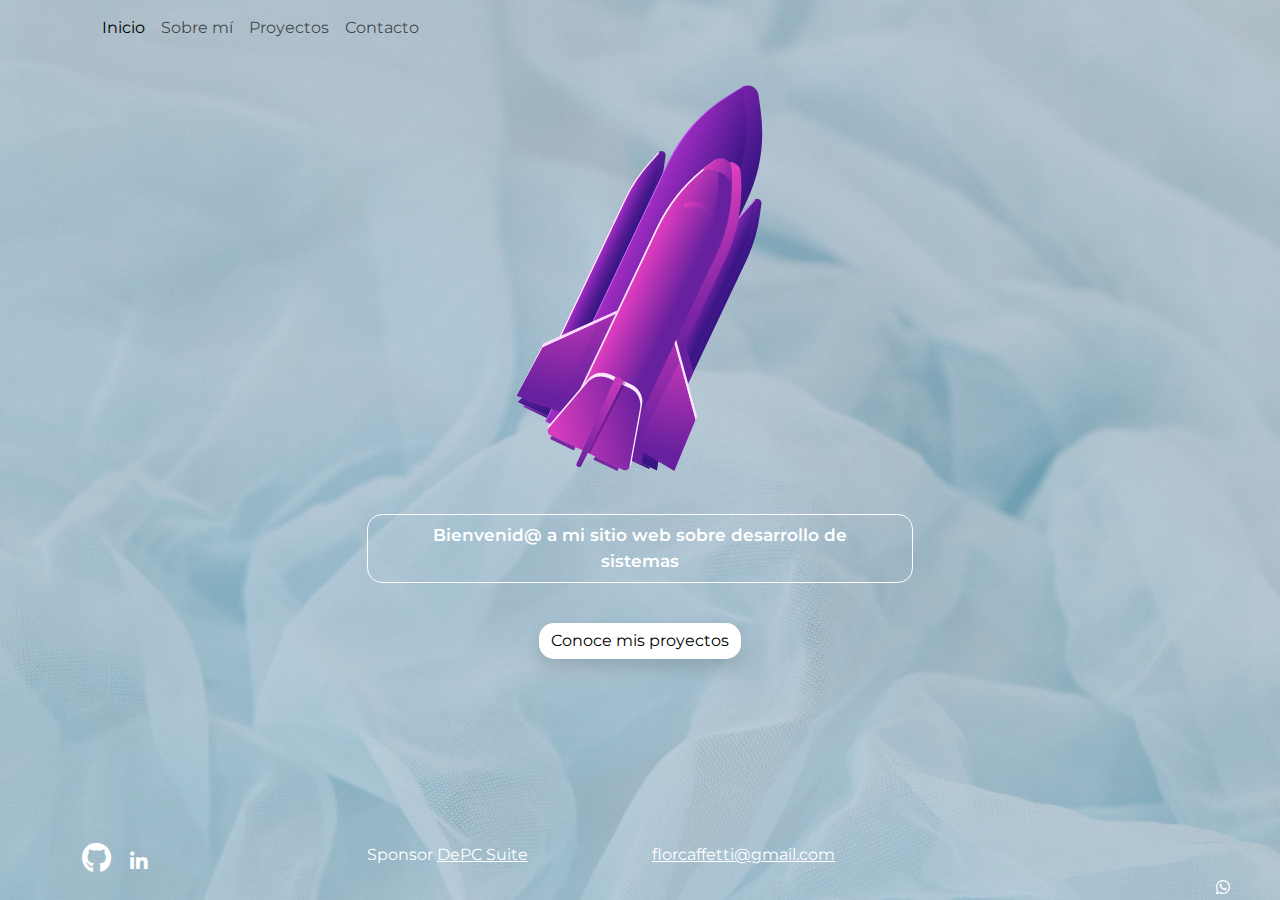
<file: index.html>
<!DOCTYPE html>
<html lang="es" class="h-100">

<head>
    <meta charset="UTF-8">
    <meta http-equiv="X-UA-Compatible" content="IE=edge">
    <meta name="viewport" content="width=device-width, initial-scale=1.0">
    <link rel="stylesheet" href="css/fontawesome/css/all.min.css">
    <link rel="stylesheet" href="css/fontawesome/css/fontawesome.min.css">
    <link rel="stylesheet" href="css/bootstrap/css/bootstrap.min.css">
    <script src="css/bootstrap/js/bootstrap.bundle.min.js"></script>
    <link rel="stylesheet" href="css/estilos.css">
    <title>Inicio</title>
</head>

<body id="inicio" class="d-flex flex-column h-100">
    <header class="container">
        <nav class="navbar navbar-expand-md mb-4">
            <div class="container-fluid">
                <button class="navbar-toggler" type="button" data-bs-toggle="collapse" data-bs-target="#navbarCollapse"
                    aria-controls="navbarCollapse" aria-expanded="false" aria-label="Toggle navigation">
                    <span class="navbar-toggler-icon"></span>
                </button>
                <div class="collapse navbar-collapse" id="navbarCollapse">
                    <ul class="navbar-nav me-auto mb-2 mb-md-0">
                        <li class="nav-item">
                            <a class="nav-link active" href="index.html">Inicio</a>
                        </li>
                        <li class="nav-item">
                            <a class="nav-link" href="sobre-mi.html">Sobre mí</a>
                        </li>
                        <li class="nav-item">
                            <a class="nav-link" href="proyectos.html">Proyectos</a>
                        </li>
                        <li class="nav-item">
                            <a class="nav-link" href="contacto.html">Contacto</a>
                        </li>
                    </ul>
                </div>
            </div>
        </nav>
    </header>
    <main class="container">
        <div class="row">
            <div class="col-12 mx-auto text-center cohete">
                <a href="proyectos.html"><img src="images/cohete.svg" alt=""></a>
            </div>
            <div class="col-12 col-sm-6 offset-sm-3 text-center">
                <div class="my-4">
                    <p class="px-5 py-2">Bienvenid@ a mi sitio web sobre desarrollo de sistemas</p>
                </div>
            </div>
            <div class="col-12 text-center pt-3 pb-5">
                <a href="proyectos.html" class="btn shadow">Conoce mis proyectos</a>
            </div>
        </div>
    </main>
    <footer class="container mt-auto pb-4">
        <div class="btn-whatsapp">
            <i class="fa-brands fa-whatsapp"></i>
        </div>
        <div class="row">
            <div class="col-3">
                <a href="" target="_blank" title="Github"><i class="fab fa-github"></i></a>
                <a href="" target="_blank" title="LinkedIn"><i class="fab fa-linkedin-in"></i></a>
            </div>
            <div class="col-3">
                Sponsor <a href="https://depcsuite.com">DePC Suite</a>
            </div>
            <div class="col-3">
                <a href="mailto:florcaffetti@gmail.com">florcaffetti@gmail.com</a>
            </div>
        </div>
    </footer>
</body>

</html>
</file>
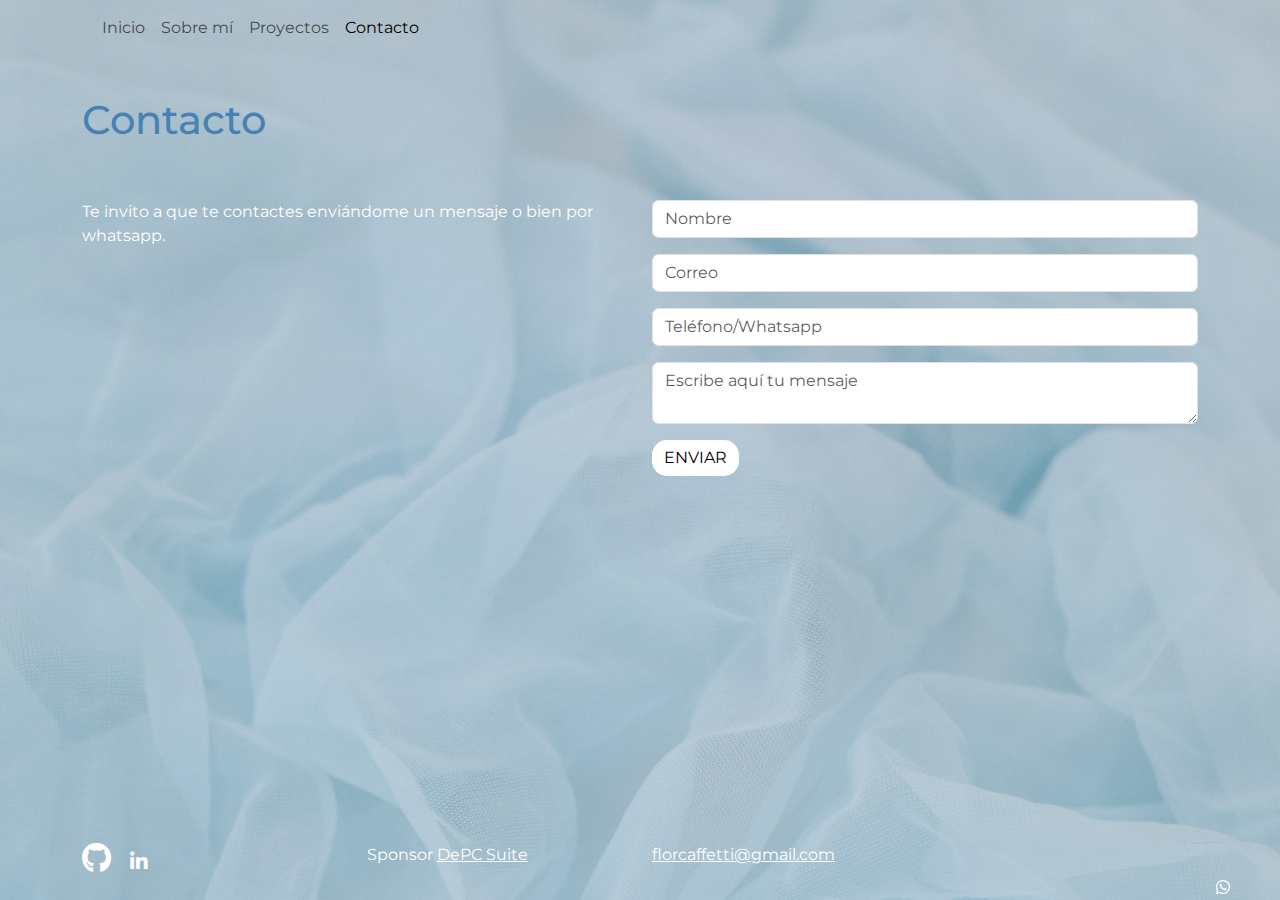
<file: contacto.html>
<!DOCTYPE html>
<html lang="es" class="h-100">

<head>
    <meta charset="UTF-8">
    <meta http-equiv="X-UA-Compatible" content="IE=edge">
    <meta name="viewport" content="width=device-width, initial-scale=1.0">
    <link rel="stylesheet" href="css/fontawesome/css/all.min.css">
    <link rel="stylesheet" href="css/fontawesome/css/fontawesome.min.css">
    <link rel="stylesheet" href="css/bootstrap/css/bootstrap.min.css">
    <script src="css/bootstrap/js/bootstrap.bundle.min.js"></script>
    <link rel="stylesheet" href="css/estilos.css">
    <title>Contacto</title>
</head>

<body id="contacto" class="d-flex flex-column h-100">
    <header class="container">
        <nav class="navbar navbar-expand-md mb-4">
            <div class="container-fluid">
                <button class="navbar-toggler" type="button" data-bs-toggle="collapse" data-bs-target="#navbarCollapse"
                    aria-controls="navbarCollapse" aria-expanded="false" aria-label="Toggle navigation">
                    <span class="navbar-toggler-icon"></span>
                </button>
                <div class="collapse navbar-collapse" id="navbarCollapse">
                    <ul class="navbar-nav me-auto mb-2 mb-md-0">
                        <li class="nav-item">
                            <a class="nav-link" href="index.html">Inicio</a>
                        </li>
                        <li class="nav-item">
                            <a class="nav-link" href="sobre-mi.html">Sobre mí</a>
                        </li>
                        <li class="nav-item">
                            <a class="nav-link" href="proyectos.html">Proyectos</a>
                        </li>
                        <li class="nav-item">
                            <a class="nav-link active" href="contacto.html">Contacto</a>
                        </li>
                    </ul>
                </div>
            </div>
        </nav>
    </header>
    <main class="container">
        <div class="row">
            <div class="col-12 pt-3 pb-5">
                <h1>Contacto</h1>
            </div>
        </div>
        <div class="row">
            <div class="col-12 col-sm-6">
                <p>Te invito a que te contactes enviándome un mensaje o bien por whatsapp.</p>
            </div>
            <div class="col-12 col-sm-6">
                <form action="" method="POSt">
                    <div class="pb-3">
                        <input type="text" name="txtNombre" id="txtNombre" placeholder="Nombre" class="form-control">
                    </div>
                    <div class="pb-3">
                        <input type="email" name="txtCorreo" id="txtCorreo" placeholder="Correo" class="form-control">
                    </div>
                    <div class="pb-3">
                        <input type="tel" name="txtTelefono" id="txtTelefono" placeholder="Teléfono/Whatsapp"
                            class="form-control">
                    </div>
                    <div class="pb-3">
                        <textarea name="txtMensaje" id="txtMensaje" placeholder="Escribe aquí tu mensaje"
                            class="form-control"></textarea>
                    </div>
                    <div>
                        <button type="submit" id="btnEnviar" name="btnEnviar" class="btn">ENVIAR</button>
                    </div>
                </form>
            </div>
        </div>
    </main>
    <footer class="container mt-auto pb-4">
        <div class="btn-whatsapp">
            <i class="fa-brands fa-whatsapp"></i>
        </div>
        <div class="row">
            <div class="col-3">
                <a href="" target="_blank" title="Github"><i class="fab fa-github"></i></a>
                <a href="" target="_blank" title="LinkedIn"><i class="fab fa-linkedin-in"></i></a>
            </div>
            <div class="col-3">
                Sponsor <a href="https://depcsuite.com">DePC Suite</a>
            </div>
            <div class="col-3">
                <a href="mailto:florcaffetti@gmail.com">florcaffetti@gmail.com</a>
            </div>
        </div>
    </footer>
</body>

</html>
</file>
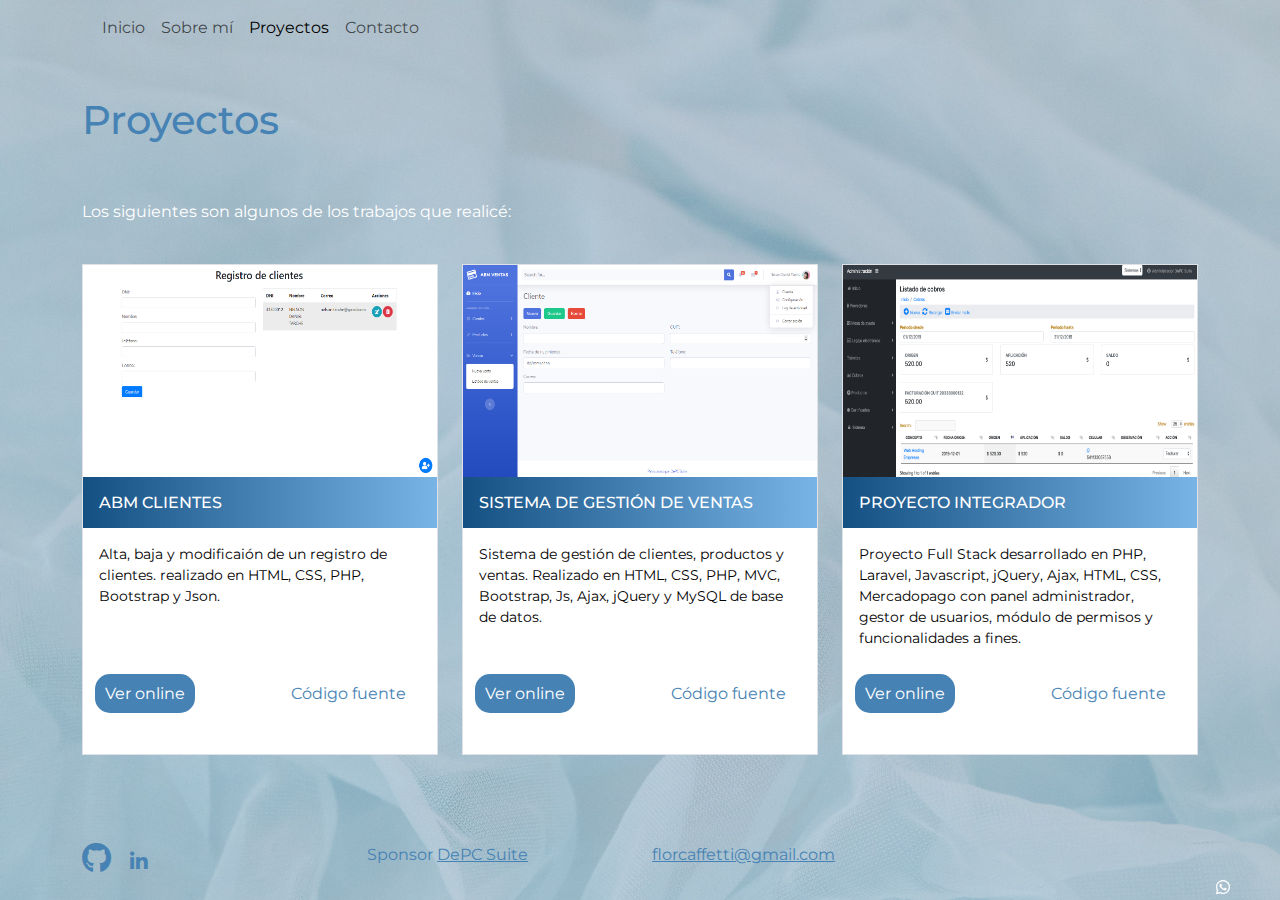
<file: proyectos.html>
<!DOCTYPE html>
<html lang="es" class="h-100">

<head>
    <meta charset="UTF-8">
    <meta http-equiv="X-UA-Compatible" content="IE=edge">
    <meta name="viewport" content="width=device-width, initial-scale=1.0">
    <link rel="stylesheet" href="css/fontawesome/css/all.min.css">
    <link rel="stylesheet" href="css/fontawesome/css/fontawesome.min.css">
    <link rel="stylesheet" href="css/bootstrap/css/bootstrap.min.css">
    <script src="css/bootstrap/js/bootstrap.bundle.min.js"></script>
    <link rel="stylesheet" href="css/estilos.css">
    <title>Proyectos</title>
</head>

<body id="proyectos" class="d-flex flex-column h-100">
    <header class="container">
        <nav class="navbar navbar-expand-md mb-4">
            <div class="container-fluid">
                <button class="navbar-toggler" type="button" data-bs-toggle="collapse" data-bs-target="#navbarCollapse"
                    aria-controls="navbarCollapse" aria-expanded="false" aria-label="Toggle navigation">
                    <span class="navbar-toggler-icon"></span>
                </button>
                <div class="collapse navbar-collapse" id="navbarCollapse">
                    <ul class="navbar-nav me-auto mb-2 mb-md-0">
                        <li class="nav-item">
                            <a class="nav-link" href="index.html">Inicio</a>
                        </li>
                        <li class="nav-item">
                            <a class="nav-link" href="sobre-mi.html">Sobre mí</a>
                        </li>
                        <li class="nav-item">
                            <a class="nav-link active" href="proyectos.html">Proyectos</a>
                        </li>
                        <li class="nav-item">
                            <a class="nav-link" href="contacto.html">Contacto</a>
                        </li>
                    </ul>
                </div>
            </div>
        </nav>
    </header>
    <main class="container">
        <div class="row">
            <div class="col-12 pt-3 pb-5">
                <h1>Proyectos</h1>
            </div>
        </div>
        <div class="row">
            <div class="col-12">
                <p>Los siguientes son algunos de los trabajos que realicé:</p>
            </div>
        </div>
        <div class="row">
            <div class="col-12 col-sm-4 p-4">
                <div class="row border proyecto pb-5">
                    <div class="col-12 p-0">
                        <img src="images/abmclientes.png" alt="ABM CLIENTES" class="img-fluid">
                        <h2>ABM CLIENTES</h2>
                        <p class="py-2 px-3">Alta, baja y modificaión de un registro de clientes. realizado en HTML, CSS, PHP, Bootstrap y
                            Json.</p>
                    </div>
                    <div class="col-6">
                        <a href="#" class="btn-steelblue">Ver online</a>
                    </div>
                    <div class="col-6 text-center">
                        <a href="#" class="link-steelblue">Código fuente</a>
                    </div>
                </div>
            </div>
            <div class="col-12 col-sm-4 p-4">
                <div class="row border proyecto pb-5">
                    <div class="col-12 p-0">
                        <img src="images/abmventas.png" alt="ABM CLIENTES" class="img-fluid">
                        <h2>SISTEMA DE GESTIÓN DE VENTAS</h2>
                        <p class="py-2 px-3">Sistema de gestión de clientes, productos y ventas. Realizado en HTML, CSS, PHP, MVC,
                            Bootstrap, Js, Ajax, jQuery y MySQL de base de datos. </p>
                    </div>
                    <div class="col-6">
                        <a href="#" class="btn-steelblue">Ver online</a>
                    </div>
                    <div class="col-6 text-center">
                        <a href="#" class="link-steelblue">Código fuente</a>
                    </div>
                </div>
            </div>
            <div class="col-12 col-sm-4 p-4">
                <div class="row border proyecto pb-5">
                    <div class="col-12 p-0">
                        <img src="images/proyecto-integrador.png" alt="ABM CLIENTES" class="img-fluid">
                        <h2>PROYECTO INTEGRADOR</h2>
                        <p class="py-2 px-3">Proyecto Full Stack desarrollado en PHP, Laravel, Javascript, jQuery, Ajax, HTML, CSS, Mercadopago con panel administrador, gestor de usuarios, módulo de permisos y funcionalidades a fines.</p>
                    </div>
                    <div class="col-6">
                        <a href="#" class="btn-steelblue">Ver online</a>
                    </div>
                    <div class="col-6 text-center">
                        <a href="#" class="link-steelblue">Código fuente</a>
                    </div>
                </div>
            </div>
        </div>
    </main>
    <footer class="container mt-auto pb-4">
        <div class="btn-whatsapp">
            <i class="fa-brands fa-whatsapp"></i>
        </div>
        <div class="row">
            <div class="col-3">
                <a href="" target="_blank" title="Github"><i class="fab fa-github"></i></a>
                <a href="" target="_blank" title="LinkedIn"><i class="fab fa-linkedin-in"></i></a>
            </div>
            <div class="col-3">
                Sponsor <a href="https://depcsuite.com">DePC Suite</a>
            </div>
            <div class="col-3">
                <a href="mailto:florcaffetti@gmail.com">florcaffetti@gmail.com</a>
            </div>
        </div>
    </footer>
</body>

</html>
</file>
<file: css/estilos.css>
@import url('https://fonts.googleapis.com/css2?family=Montserrat:ital,wght@0,100;0,200;0,300;0,400;0,500;0,600;0,700;0,800;0,900;1,100;1,200;1,300;1,400;1,500;1,600;1,700;1,800;1,900&display=swap');

body {
    font-family: 'Montserrat', sans-serif;
}

#contacto,
#inicio {
    background-image: url(../images/imagensobremi.png);
    background-size: cover;
}

#proyectos,
#sobre-mi {
    background-image: url(../images/imagensobremi.png);
    background-size: cover;
}

h1 {
    color: steelblue;
}

p {
    color: white;
    font-size: 16px;
}

.btn {
    color: black;
    background-color: white;
    border: 0px;
    border-radius: 15px;
}

.btn:hover {
    color: white;
    background-color: steelblue;
}

.btn-steelblue {
    color: white;
    background-color: steelblue;
    border: 0px;
    padding: 10px;
    text-decoration: none;
    border-radius: 15px;
}

.btn-steelblue:hover {
    color: steelblue;
    background-color: white;
}

.link-steelblue {
    color: steelblue;
    text-decoration: none;
}

.btn-whatsapp {
    position: fixed;
    right: 50px;
    bottom: 0px;
    color: white;
    background-color: none;
}

.proyecto {
    background-color: white;
}

.proyecto h2 {
    font-size: 16px;
    text-transform: uppercase;
    color: white;
    background: rgb(20, 80, 130);
    background: linear-gradient(90deg, rgba(20, 80, 130, 1) 0%, rgba(70, 130, 180, 1) 50%, rgba(120, 180, 230, 1) 100%);
    padding: 16px;
}

.proyecto img {
    height: 212px;
}

.proyecto p {
    font-size: 14px;
    color: black;
    height: 130px;
}

#inicio img {
    height: 400px;
}

#inicio img:hover {
    height: 410px;
}

.cohete {
    height: 410px;
}

#inicio p {
    color: white;
    font-size: 17px;
    border: 1px white solid;
    border-radius: 15px;
    font-weight: 600;
}

.foto-perfil {
    border-radius: 600px;
    height: 300px;
}

#stack-tecnologico {
    background: linear-gradient(90deg, rgba(20, 80, 130, 1) 0%, rgba(70, 130, 180, 1) 50%, rgba(120, 180, 230, 1) 100%);
}

#stack-tecnologico .tecnologia {
    background-color: white;
    border-radius: 10px;
    text-align: center;
    height: 182px;
}

#stack-tecnologico h2 {
    font-size: 24px;
    color: white;
}

#stack-tecnologico h3 {
    font-size: 14px;
    color: black;
    font-weight: 300;
}

#stack-tecnologico .tecnologia img {
    height: 60px;
}

#experiencia h2 {
    font-size: 24px;
    color: white;
    font-weight: 400;
}

#experiencia h3 {
    color: grey;
    font-size: 18px;
    font-weight: 600;
}

#experiencia h4 {
    font-size: 17px;
   color: white;
}

#experiencia h5 {
   font-size: 14px;
   color: grey;
}

#contacto footer,
#inicio footer {
    color: white;
}

#contacto footer a,
#inicio footer a {
    color: white;
}

#contacto footer .fa-github,
#inicio footer .fa-github {
    font-size: 30px;
    color: white;
}

#contacto footer .fa-linkedin-in,
#inicio footer .fa-linkedin-in {
    color: white;
    background-color: none;
    font-size: 20px;
    border: 0px;
    height: 32px;
    width: 32px;
    text-align: center;
    padding: 8px 0 0 0;
    border-radius: 80px;
    margin: 0 8px;
}

#proyectos footer {
    color: steelblue;
}

#proyectos footer a {
    color: steelblue;
}

#proyectos footer .fa-github {
    font-size: 30px;
    color: steelblue;
}

#proyectos footer .fa-linkedin-in {
    color: steelblue;
    background-color: none;
    font-size: 20px;
    border: 0px;
    height: 32px;
    width: 32px;
    text-align: center;
    padding: 8px 0 0 0;
    border-radius: 80px;
    margin: 0 8px;
}

@media (max-width:750px) {
    #contacto {
        background-size: contain;
        background-repeat: none;
    }

    #proyectos {
        background-size: contain;
        background-repeat: none;
    }

    #inicio p {
        color: steelblue;
        font-size: 15px;
        border: 1px steelblue solid;
    }
}
</file>
